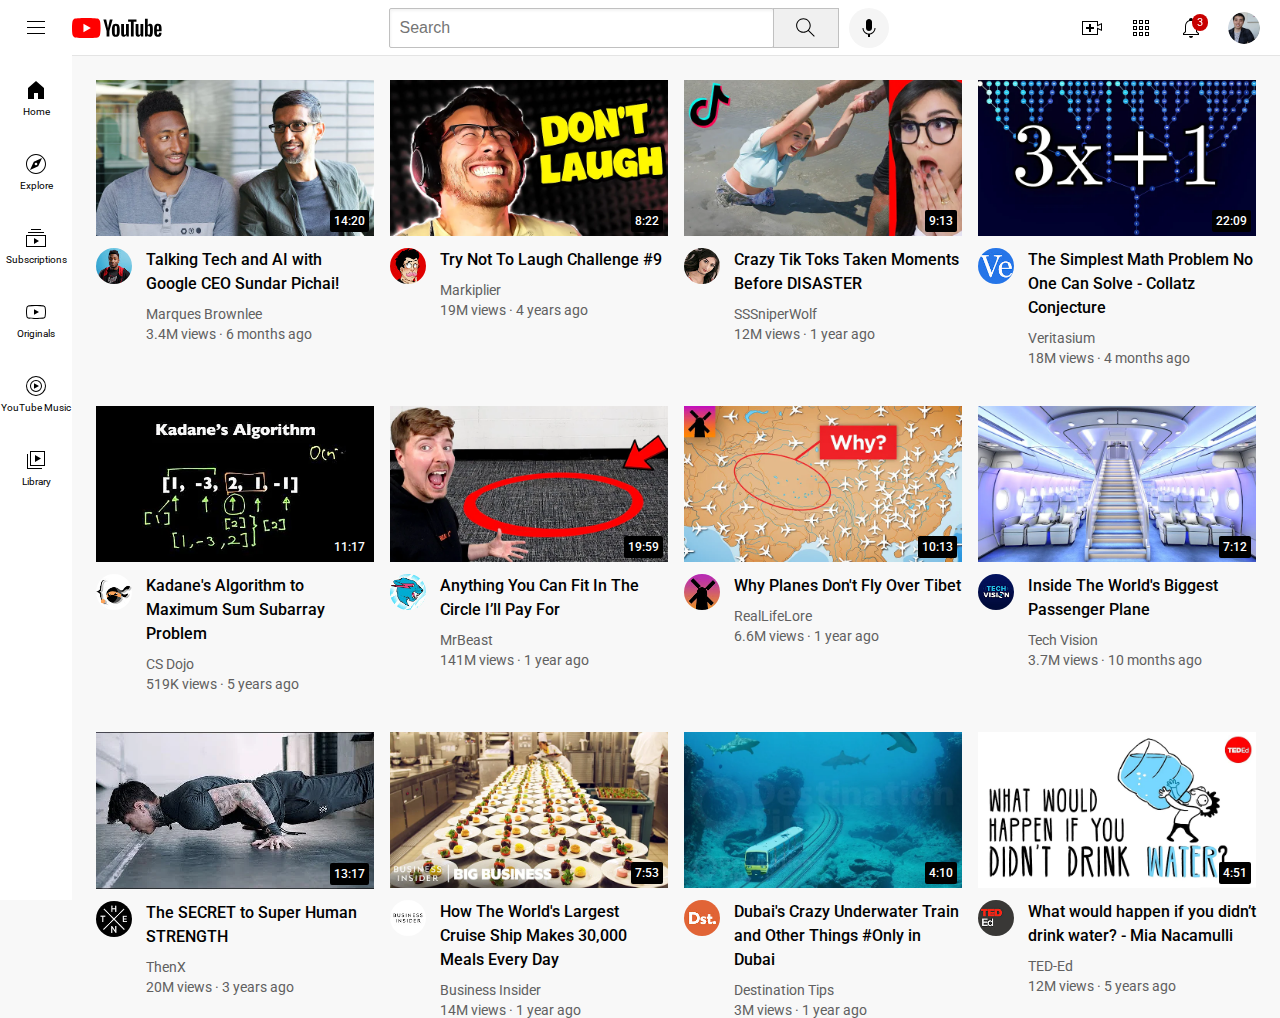
<file: index.html>
<!DOCTYPE html>
<html>
  <head>
    <title>YouTube.com Clone</title>

    <link rel="preconnect" href="https://fonts.googleapis.com">
    <link rel="preconnect" href="https://fonts.gstatic.com" crossorigin>
    <link href="https://fonts.googleapis.com/css2?family=Roboto:wght@400;500;700&display=swap" rel="stylesheet">

    <link rel="stylesheet" href="styles/header.css">
    <link rel="stylesheet" href="styles/video.css">
    <link rel="stylesheet" href="styles/sidebar.css">
  </head>
  <body>
    <header class="header">
      <div class="left-section">
        <img class="hamburger-menu" src="icons/hamburger-menu.svg">
        <img class="youtube-logo" src="icons/youtube-logo.svg">
      </div>
      <div class="middle-section">
        <input class="search-bar" type="text" placeholder="Search">
        <button class="search-button">
          <img class="search-icon" src="icons/search.svg">
          <div class="tooltip">Search</div>
        </button>
        <!-- Put position absolute inside position relative -->
        <button class="voice-search-button">
          <img class="voice-search-icon" src="icons/voice-search-icon.svg">
          <div class="tooltip">Search with your voice</div>
        </button>
      </div>
      <div class="right-section">
        <div class="upload-icon-container">
          <img class="upload-icon" src="icons/upload.svg">
          <div class="tooltip">Create</div>
        </div>
        <div class="youtube-apps-icon-container">
          <img class="youtube-apps-icon" src="icons/youtube-apps.svg">
          <div class="tooltip">YouTube Apps</div>
        </div>
        <div class="notifications-icon-container">
          <img class="notifications-icon" src="icons/notifications.svg">
          <div class="notifications-count">3</div>
          <div class="tooltip">Notifications</div>
        </div>
        <img class="current-user-picture" src="channel-pictures/my-channel.jpeg">
      </div>
    </header>

    <nav class="sidebar">
      <div class="sidebar-link">
        <img src="icons/home.svg">
        <div>Home</div>
      </div>
      <div class="sidebar-link">
        <img src="icons/explore.svg">
        <div>Explore</div>
      </div>
      <div class="sidebar-link">
        <img src="icons/subscriptions.svg">
        <div>Subscriptions</div>
      </div>
      <div class="sidebar-link">
        <img src="icons/originals.svg">
        <div>Originals</div>
      </div>
      <div class="sidebar-link">
        <img src="icons/youtube-music.svg">
        <div>YouTube Music</div>
      </div>
      <div class="sidebar-link">
        <img src="icons/library.svg">
        <div>Library</div>
      </div>
    </nav>

    <main>
      <section class="video-grid">
        <div class="video-preview">
          <div class="thumbnail-row">
            <img class="thumbnail" src="thumbnails/thumbnail-1.webp">
            <div class="video-time">14:20</div>
          </div>
          <div class="video-info-grid">
            <div class="channel-picture">
              <img class="profile-picture" src="channel-pictures/channel-1.jpeg">
            </div>
            <div class="video-info">
              <p class="video-title">
                Talking Tech and AI with Google CEO Sundar Pichai!
              </p>
              <p class="video-author">
                Marques Brownlee
              </p>
              <p class="video-stats">
                3.4M views &#183; 6 months ago
              </p>
            </div>
          </div>
        </div>

        <div class="video-preview">
          <div class="thumbnail-row">
            <img class="thumbnail" src="thumbnails/thumbnail-2.webp">
            <div class="video-time">8:22</div>
          </div>
          <div class="video-info-grid">
            <div class="channel-picture">
              <img class="profile-picture" src="channel-pictures/channel-2.jpeg">
            </div>
            <div class="video-info">
              <p class="video-title">
                Try Not To Laugh Challenge #9
              </p>
              <p class="video-author">
                Markiplier
              </p>
              <p class="video-stats">
                19M views &#183; 4 years ago
              </p>
            </div>
          </div>
        </div>

        <div class="video-preview">
          <div class="thumbnail-row">
            <img class="thumbnail" src="thumbnails/thumbnail-3.webp">
            <div class="video-time">9:13</div>
          </div>
          <div class="video-info-grid">
            <div class="channel-picture">
              <img class="profile-picture" src="channel-pictures/channel-3.jpeg">
            </div>
            <div class="video-info">
              <p class="video-title">
                Crazy Tik Toks Taken Moments Before DISASTER
              </p>
              <p class="video-author">
                SSSniperWolf
              </p>
              <p class="video-stats">
                12M views &#183; 1 year ago
              </p>
            </div>
          </div>
        </div>

        <div class="video-preview">
          <div class="thumbnail-row">
            <img class="thumbnail" src="thumbnails/thumbnail-4.webp">
            <div class="video-time">22:09</div>
          </div>
          <div class="video-info-grid">
            <div class="channel-picture">
              <img class="profile-picture" src="channel-pictures/channel-4.jpeg">
            </div>
            <div class="video-info">
              <p class="video-title">
                The Simplest Math Problem No One Can Solve - Collatz Conjecture
              </p>
              <p class="video-author">
                Veritasium
              </p>
              <p class="video-stats">
                18M views &#183; 4 months ago
              </p>
            </div>
          </div>
        </div>

        <div class="video-preview">
          <div class="thumbnail-row">
            <img class="thumbnail" src="thumbnails/thumbnail-5.webp">
            <div class="video-time">11:17</div>
          </div>
          <div class="video-info-grid">
            <div class="channel-picture">
              <img class="profile-picture" src="channel-pictures/channel-5.jpeg">
            </div>
            <div class="video-info">
              <p class="video-title">
                Kadane's Algorithm to Maximum Sum Subarray Problem
              </p>
              <p class="video-author">
                CS Dojo
              </p>
              <p class="video-stats">
                519K views &#183; 5 years ago
              </p>
            </div>
          </div>
        </div>

        <div class="video-preview">
          <div class="thumbnail-row">
            <img class="thumbnail" src="thumbnails/thumbnail-6.webp">
            <div class="video-time">19:59</div>
          </div>
          <div class="video-info-grid">
            <div class="channel-picture">
              <img class="profile-picture" src="channel-pictures/channel-6.jpeg">
            </div>
            <div class="video-info">
              <p class="video-title">
                Anything You Can Fit In The Circle I’ll Pay For
              </p>
              <p class="video-author">
                MrBeast
              </p>
              <p class="video-stats">
                141M views &#183; 1 year ago
              </p>
            </div>
          </div>
        </div>

        <div class="video-preview">
          <div class="thumbnail-row">
            <img class="thumbnail" src="thumbnails/thumbnail-7.webp">
            <div class="video-time">10:13</div>
          </div>
          <div class="video-info-grid">
            <div class="channel-picture">
              <img class="profile-picture" src="channel-pictures/channel-7.jpeg">
            </div>
            <div class="video-info">
              <p class="video-title">
                Why Planes Don't Fly Over Tibet
              </p>
              <p class="video-author">
                RealLifeLore
              </p>
              <p class="video-stats">
                6.6M views &#183; 1 year ago
              </p>
            </div>
          </div>
        </div>

        <div class="video-preview">
          <div class="thumbnail-row">
            <img class="thumbnail" src="thumbnails/thumbnail-8.webp">
            <div class="video-time">7:12</div>
          </div>
          <div class="video-info-grid">
            <div class="channel-picture">
              <img class="profile-picture" src="channel-pictures/channel-8.jpeg">
            </div>
            <div class="video-info">
              <p class="video-title">
                Inside The World's Biggest Passenger Plane
              </p>
              <p class="video-author">
                Tech Vision
              </p>
              <p class="video-stats">
                3.7M views &#183; 10 months ago
              </p>
            </div>
          </div>
        </div>

        <div class="video-preview">
          <div class="thumbnail-row">
            <img class="thumbnail" src="thumbnails/thumbnail-9.webp">
            <div class="video-time">13:17</div>
          </div>
          <div class="video-info-grid">
            <div class="channel-picture">
              <img class="profile-picture" src="channel-pictures/channel-9.jpeg">
            </div>
            <div class="video-info">
              <p class="video-title">
                The SECRET to Super Human STRENGTH
              </p>
              <p class="video-author">
                ThenX
              </p>
              <p class="video-stats">
                20M views &#183; 3 years ago
              </p>
            </div>
          </div>
        </div>

        <div class="video-preview">
          <div class="thumbnail-row">
            <img class="thumbnail" src="thumbnails/thumbnail-10.webp">
            <div class="video-time">7:53</div>
          </div>
          <div class="video-info-grid">
            <div class="channel-picture">
              <img class="profile-picture" src="channel-pictures/channel-10.jpeg">
            </div>
            <div class="video-info">
              <p class="video-title">
                How The World's Largest Cruise Ship Makes 30,000 Meals Every Day
              </p>
              <p class="video-author">
                Business Insider
              </p>
              <p class="video-stats">
                14M views &#183; 1 year ago
              </p>
            </div>
          </div>
        </div>

        <div class="video-preview">
          <div class="thumbnail-row">
            <img class="thumbnail" src="thumbnails/thumbnail-11.webp">
            <div class="video-time">4:10</div>
          </div>
          <div class="video-info-grid">
            <div class="channel-picture">
              <img class="profile-picture" src="channel-pictures/channel-11.jpeg">
            </div>
            <div class="video-info">
              <p class="video-title">
                Dubai's Crazy Underwater Train and Other Things #Only in Dubai
              </p>
              <p class="video-author">
                Destination Tips
              </p>
              <p class="video-stats">
                3M views &#183; 1 year ago
              </p>
            </div>
          </div>
        </div>

        <div class="video-preview">
          <div class="thumbnail-row">
            <img class="thumbnail" src="thumbnails/thumbnail-12.webp">
            <div class="video-time">4:51</div>
          </div>
          <div class="video-info-grid">
            <div class="channel-picture">
              <img class="profile-picture" src="channel-pictures/channel-12.jpeg">
            </div>
            <div class="video-info">
              <p class="video-title">
                What would happen if you didn’t drink water? - Mia Nacamulli
              </p>
              <p class="video-author">
                TED-Ed
              </p>
              <p class="video-stats">
                12M views &#183; 5 years ago
              </p>
            </div>
          </div>
        </div>
      </section>
    </main>
  </body>
</html>
</file>
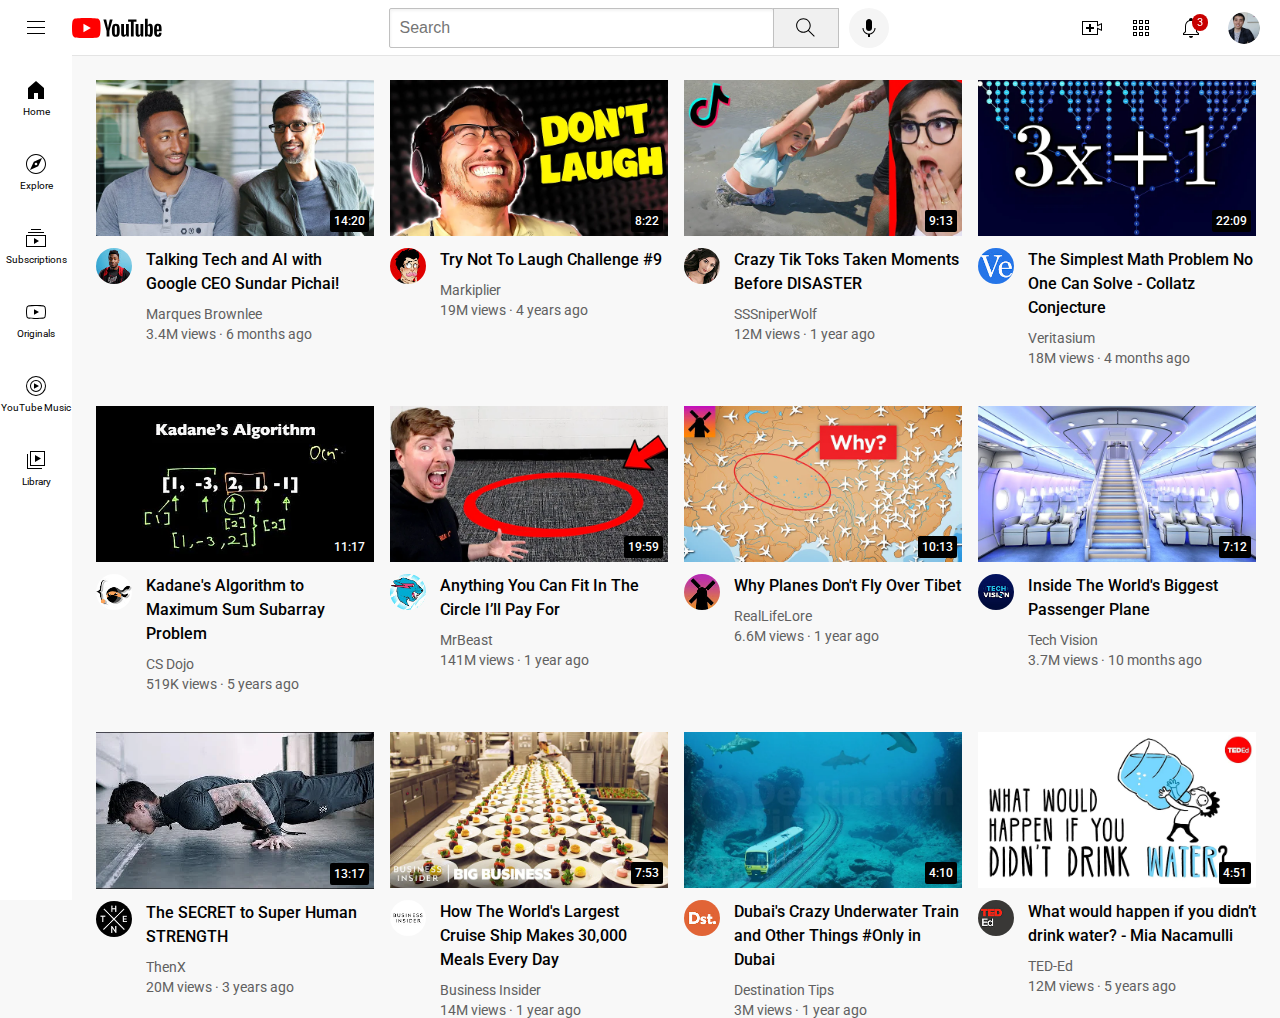
<file: youtube.html>
<!DOCTYPE html>
<html>
  <head>
    <title>YouTube.com Clone</title>

    <link rel="preconnect" href="https://fonts.googleapis.com">
    <link rel="preconnect" href="https://fonts.gstatic.com" crossorigin>
    <link href="https://fonts.googleapis.com/css2?family=Roboto:wght@400;500;700&display=swap" rel="stylesheet">

    <link rel="stylesheet" href="styles/header.css">
    <link rel="stylesheet" href="styles/video.css">
    <link rel="stylesheet" href="styles/sidebar.css">
  </head>
  <body>
    <header class="header">
      <div class="left-section">
        <img class="hamburger-menu" src="icons/hamburger-menu.svg">
        <img class="youtube-logo" src="icons/youtube-logo.svg">
      </div>
      <div class="middle-section">
        <input class="search-bar" type="text" placeholder="Search">
        <button class="search-button">
          <img class="search-icon" src="icons/search.svg">
          <div class="tooltip">Search</div>
        </button>
        <!-- Put position absolute inside position relative -->
        <button class="voice-search-button">
          <img class="voice-search-icon" src="icons/voice-search-icon.svg">
          <div class="tooltip">Search with your voice</div>
        </button>
      </div>
      <div class="right-section">
        <div class="upload-icon-container">
          <img class="upload-icon" src="icons/upload.svg">
          <div class="tooltip">Create</div>
        </div>
        <div class="youtube-apps-icon-container">
          <img class="youtube-apps-icon" src="icons/youtube-apps.svg">
          <div class="tooltip">YouTube Apps</div>
        </div>
        <div class="notifications-icon-container">
          <img class="notifications-icon" src="icons/notifications.svg">
          <div class="notifications-count">3</div>
          <div class="tooltip">Notifications</div>
        </div>
        <img class="current-user-picture" src="channel-pictures/my-channel.jpeg">
      </div>
    </header>

    <nav class="sidebar">
      <div class="sidebar-link">
        <img src="icons/home.svg">
        <div>Home</div>
      </div>
      <div class="sidebar-link">
        <img src="icons/explore.svg">
        <div>Explore</div>
      </div>
      <div class="sidebar-link">
        <img src="icons/subscriptions.svg">
        <div>Subscriptions</div>
      </div>
      <div class="sidebar-link">
        <img src="icons/originals.svg">
        <div>Originals</div>
      </div>
      <div class="sidebar-link">
        <img src="icons/youtube-music.svg">
        <div>YouTube Music</div>
      </div>
      <div class="sidebar-link">
        <img src="icons/library.svg">
        <div>Library</div>
      </div>
    </nav>

    <main>
      <section class="video-grid">
        <div class="video-preview">
          <div class="thumbnail-row">
            <img class="thumbnail" src="thumbnails/thumbnail-1.webp">
            <div class="video-time">14:20</div>
          </div>
          <div class="video-info-grid">
            <div class="channel-picture">
              <img class="profile-picture" src="channel-pictures/channel-1.jpeg">
            </div>
            <div class="video-info">
              <p class="video-title">
                Talking Tech and AI with Google CEO Sundar Pichai!
              </p>
              <p class="video-author">
                Marques Brownlee
              </p>
              <p class="video-stats">
                3.4M views &#183; 6 months ago
              </p>
            </div>
          </div>
        </div>

        <div class="video-preview">
          <div class="thumbnail-row">
            <img class="thumbnail" src="thumbnails/thumbnail-2.webp">
            <div class="video-time">8:22</div>
          </div>
          <div class="video-info-grid">
            <div class="channel-picture">
              <img class="profile-picture" src="channel-pictures/channel-2.jpeg">
            </div>
            <div class="video-info">
              <p class="video-title">
                Try Not To Laugh Challenge #9
              </p>
              <p class="video-author">
                Markiplier
              </p>
              <p class="video-stats">
                19M views &#183; 4 years ago
              </p>
            </div>
          </div>
        </div>

        <div class="video-preview">
          <div class="thumbnail-row">
            <img class="thumbnail" src="thumbnails/thumbnail-3.webp">
            <div class="video-time">9:13</div>
          </div>
          <div class="video-info-grid">
            <div class="channel-picture">
              <img class="profile-picture" src="channel-pictures/channel-3.jpeg">
            </div>
            <div class="video-info">
              <p class="video-title">
                Crazy Tik Toks Taken Moments Before DISASTER
              </p>
              <p class="video-author">
                SSSniperWolf
              </p>
              <p class="video-stats">
                12M views &#183; 1 year ago
              </p>
            </div>
          </div>
        </div>

        <div class="video-preview">
          <div class="thumbnail-row">
            <img class="thumbnail" src="thumbnails/thumbnail-4.webp">
            <div class="video-time">22:09</div>
          </div>
          <div class="video-info-grid">
            <div class="channel-picture">
              <img class="profile-picture" src="channel-pictures/channel-4.jpeg">
            </div>
            <div class="video-info">
              <p class="video-title">
                The Simplest Math Problem No One Can Solve - Collatz Conjecture
              </p>
              <p class="video-author">
                Veritasium
              </p>
              <p class="video-stats">
                18M views &#183; 4 months ago
              </p>
            </div>
          </div>
        </div>

        <div class="video-preview">
          <div class="thumbnail-row">
            <img class="thumbnail" src="thumbnails/thumbnail-5.webp">
            <div class="video-time">11:17</div>
          </div>
          <div class="video-info-grid">
            <div class="channel-picture">
              <img class="profile-picture" src="channel-pictures/channel-5.jpeg">
            </div>
            <div class="video-info">
              <p class="video-title">
                Kadane's Algorithm to Maximum Sum Subarray Problem
              </p>
              <p class="video-author">
                CS Dojo
              </p>
              <p class="video-stats">
                519K views &#183; 5 years ago
              </p>
            </div>
          </div>
        </div>

        <div class="video-preview">
          <div class="thumbnail-row">
            <img class="thumbnail" src="thumbnails/thumbnail-6.webp">
            <div class="video-time">19:59</div>
          </div>
          <div class="video-info-grid">
            <div class="channel-picture">
              <img class="profile-picture" src="channel-pictures/channel-6.jpeg">
            </div>
            <div class="video-info">
              <p class="video-title">
                Anything You Can Fit In The Circle I’ll Pay For
              </p>
              <p class="video-author">
                MrBeast
              </p>
              <p class="video-stats">
                141M views &#183; 1 year ago
              </p>
            </div>
          </div>
        </div>

        <div class="video-preview">
          <div class="thumbnail-row">
            <img class="thumbnail" src="thumbnails/thumbnail-7.webp">
            <div class="video-time">10:13</div>
          </div>
          <div class="video-info-grid">
            <div class="channel-picture">
              <img class="profile-picture" src="channel-pictures/channel-7.jpeg">
            </div>
            <div class="video-info">
              <p class="video-title">
                Why Planes Don't Fly Over Tibet
              </p>
              <p class="video-author">
                RealLifeLore
              </p>
              <p class="video-stats">
                6.6M views &#183; 1 year ago
              </p>
            </div>
          </div>
        </div>

        <div class="video-preview">
          <div class="thumbnail-row">
            <img class="thumbnail" src="thumbnails/thumbnail-8.webp">
            <div class="video-time">7:12</div>
          </div>
          <div class="video-info-grid">
            <div class="channel-picture">
              <img class="profile-picture" src="channel-pictures/channel-8.jpeg">
            </div>
            <div class="video-info">
              <p class="video-title">
                Inside The World's Biggest Passenger Plane
              </p>
              <p class="video-author">
                Tech Vision
              </p>
              <p class="video-stats">
                3.7M views &#183; 10 months ago
              </p>
            </div>
          </div>
        </div>

        <div class="video-preview">
          <div class="thumbnail-row">
            <img class="thumbnail" src="thumbnails/thumbnail-9.webp">
            <div class="video-time">13:17</div>
          </div>
          <div class="video-info-grid">
            <div class="channel-picture">
              <img class="profile-picture" src="channel-pictures/channel-9.jpeg">
            </div>
            <div class="video-info">
              <p class="video-title">
                The SECRET to Super Human STRENGTH
              </p>
              <p class="video-author">
                ThenX
              </p>
              <p class="video-stats">
                20M views &#183; 3 years ago
              </p>
            </div>
          </div>
        </div>

        <div class="video-preview">
          <div class="thumbnail-row">
            <img class="thumbnail" src="thumbnails/thumbnail-10.webp">
            <div class="video-time">7:53</div>
          </div>
          <div class="video-info-grid">
            <div class="channel-picture">
              <img class="profile-picture" src="channel-pictures/channel-10.jpeg">
            </div>
            <div class="video-info">
              <p class="video-title">
                How The World's Largest Cruise Ship Makes 30,000 Meals Every Day
              </p>
              <p class="video-author">
                Business Insider
              </p>
              <p class="video-stats">
                14M views &#183; 1 year ago
              </p>
            </div>
          </div>
        </div>

        <div class="video-preview">
          <div class="thumbnail-row">
            <img class="thumbnail" src="thumbnails/thumbnail-11.webp">
            <div class="video-time">4:10</div>
          </div>
          <div class="video-info-grid">
            <div class="channel-picture">
              <img class="profile-picture" src="channel-pictures/channel-11.jpeg">
            </div>
            <div class="video-info">
              <p class="video-title">
                Dubai's Crazy Underwater Train and Other Things #Only in Dubai
              </p>
              <p class="video-author">
                Destination Tips
              </p>
              <p class="video-stats">
                3M views &#183; 1 year ago
              </p>
            </div>
          </div>
        </div>

        <div class="video-preview">
          <div class="thumbnail-row">
            <img class="thumbnail" src="thumbnails/thumbnail-12.webp">
            <div class="video-time">4:51</div>
          </div>
          <div class="video-info-grid">
            <div class="channel-picture">
              <img class="profile-picture" src="channel-pictures/channel-12.jpeg">
            </div>
            <div class="video-info">
              <p class="video-title">
                What would happen if you didn’t drink water? - Mia Nacamulli
              </p>
              <p class="video-author">
                TED-Ed
              </p>
              <p class="video-stats">
                12M views &#183; 5 years ago
              </p>
            </div>
          </div>
        </div>
      </section>
    </main>
  </body>
</html>
</file>
<file: styles/header.css>
/* there is some simple thing we have to do always
 */
 /* start */
p {
  margin-top: 0;
  margin-bottom: 0;
}

body {
  /* This style below will be inherited */
  font-family: Roboto, Arial;
  margin: 0;
  padding-top: 80px;
  padding-left: 96px;
  padding-right: 24px;
  background-color: rgb(248, 248, 248);
}
/* end */
.header {
  height: 55px;

  display: flex;
  flex-direction: row;
  justify-content: space-between;

  position: fixed;
  top: 0;
  left: 0;
  right: 0;
  z-index: 100;

  background-color: white;
  border-bottom-width: 1px;
  border-bottom-style: solid;
  border-bottom-color: rgb(228, 228, 228);
}

.left-section {
  display: flex;
  align-items: center;
}

.hamburger-menu {
  height: 24px;
  margin-left: 24px;
  margin-right: 24px;
}

.youtube-logo {
  height: 20px;
}

.middle-section {
  flex: 1;
  margin-left: 70px;
  margin-right: 35px;
  max-width: 500px;
  display: flex;
  align-items: center;
}

.search-bar {
  flex: 1;
  height: 36px;
  padding-left: 10px;
  font-size: 16px;
  border: 1px solid rgb(192, 192, 192);
  border-radius: 2px;
  box-shadow: inset 1px 2px 3px rgba(0, 0, 0, 0.05);
  width: 0;
}

.search-bar::placeholder {
  font-size: 16px;
}

.search-button {
  height: 40px;
  width: 66px;
  background-color: rgb(240, 240, 240);
  border-width: 1px;
  border-style: solid;
  border-color: rgb(192, 192, 192);
  margin-left: -1px;
  margin-right: 10px;
}

.search-button,
.voice-search-button,
.upload-icon-container {
  display: flex;
  justify-content: center;
  align-items: center;
  position: relative;
}

.search-button .tooltip,
.voice-search-button .tooltip,
.upload-icon-container .tooltip {
  position: absolute;
  background-color: gray;
  color: white;
  padding-top: 4px;
  padding-bottom: 4px;
  padding-left: 8px;
  padding-right: 8px;
  border-radius: 2px;
  font-size: 12px;
  bottom: -30px;
  opacity: 0;
  transition: opacity 0.15s;
  pointer-events: none;
  white-space: nowrap;
}

.search-button:hover .tooltip,
.voice-search-button:hover .tooltip,
.upload-icon-container:hover .tooltip {
  opacity: 1;
}

.search-icon {
  height: 25px;
}

.voice-search-button {
  height: 40px;
  width: 40px;
  border-radius: 20px;
  border: none;
  background-color: rgb(245, 245, 245);
}

.voice-search-icon {
  height: 24px;
}

.right-section {
  width: 180px;
  margin-right: 20px;
  display: flex;
  align-items: center;
  justify-content: space-between;
  flex-shrink: 0;
}

.upload-icon {
  height: 24px;
}

.youtube-apps-icon {
  height: 24px;
}

.notifications-icon {
  height: 24px;
}

.notifications-icon-container {
  position: relative;
}

.notifications-count {
  position: absolute;
  top: -2px;
  right: -5px;
  background-color: rgb(200, 0, 0);
  color: white;
  font-size: 11px;
  padding-left: 5px;
  padding-right: 5px;
  padding-top: 2px;
  padding-bottom: 2px;
  border-radius: 10px;
}

.current-user-picture {
  height: 32px;
  border-radius: 16px;
}

.search-button,
.voice-search-button,
.upload-icon-container,
.youtube-apps-icon-container,
.notifications-icon-container {
  display: flex;
  justify-content: center;
  align-items: center;
  position: relative;
  cursor: pointer;
}

.search-button .tooltip,
.voice-search-button .tooltip,
.upload-icon-container .tooltip,
.youtube-apps-icon-container .tooltip,
.notifications-icon-container .tooltip {
  font-family: Roboto, Arial;
  position: absolute;
  background-color: gray;
  color: white;
  padding-top: 4px;
  padding-bottom: 4px;
  padding-left: 8px;
  padding-right: 8px;
  border-radius: 2px;
  font-size: 12px;
  bottom: -30px;
  opacity: 0;
  transition: opacity 0.15s;
  pointer-events: none;
  white-space: nowrap;
}

.search-button:hover .tooltip,
.voice-search-button:hover .tooltip,
.upload-icon-container:hover .tooltip,
.youtube-apps-icon-container:hover .tooltip,
.notifications-icon-container:hover .tooltip {
  opacity: 1;
}
</file>
<file: styles/video.css>
.thumbnail {
  width: 100%;
}

.video-title {
  margin-top: 0;
  font-size: 14px;
  font-weight: 500;
  line-height: 20px;
  margin-bottom: 10px;
}

.video-info-grid {
  display: grid;
  grid-template-columns: 50px 1fr;
}

.profile-picture {
  width: 36px;
  border-radius: 50px;
}

.thumbnail-row {
  margin-bottom: 8px;
  position: relative;
}

.video-author,
.video-stats {
  font-size: 12px;
  color: rgb(96, 96, 96);
}

.video-author {
  margin-bottom: 4px;
}

@media (min-width: 1000px) {
  .video-title {
    font-size: 16px;
    line-height: 24px;
  }
}

@media (min-width: 1000px) {
  .video-author,
  .video-stats {
    font-size: 14px;
  }
}

.video-grid {
  display: grid;
  grid-template-columns: 1fr 1fr 1fr;
  column-gap: 16px;
  row-gap: 40px;
}

@media (max-width: 750px) {
  .video-grid {
    grid-template-columns: 1fr 1fr;
  }
}

@media (min-width: 751px) and (max-width: 999px) {
  .video-grid {
    grid-template-columns: 1fr 1fr 1fr;
  }
}

@media (min-width: 1000px) {
  .video-grid {
    grid-template-columns: 1fr 1fr 1fr 1fr;
  }
}

.video-time {
  font-size: 12px;
  font-weight: 500;
  padding: 4px;
  border-radius: 2px;
  background-color: black;
  color: white;
  position: absolute;
  bottom: 8px;
  right: 5px;
}
</file>
<file: styles/sidebar.css>
.sidebar {
  position: fixed;
  left: 0;
  bottom: 0;
  top: 55px;
  background-color: white;
  width: 72px;
  z-index: 200;
  padding-top: 5px;
}

.sidebar-link {
  height: 74px;
  display: flex;
  justify-content: center;
  align-items: center;
  flex-direction: column;
  cursor: pointer;
}

.sidebar-link:hover {
  background-color: rgb(235, 235, 235);
}

.sidebar-link img {
  height: 24px;
  margin-bottom: 4px;
}

.sidebar-link div {
  font-size: 10px;
}
</file>
